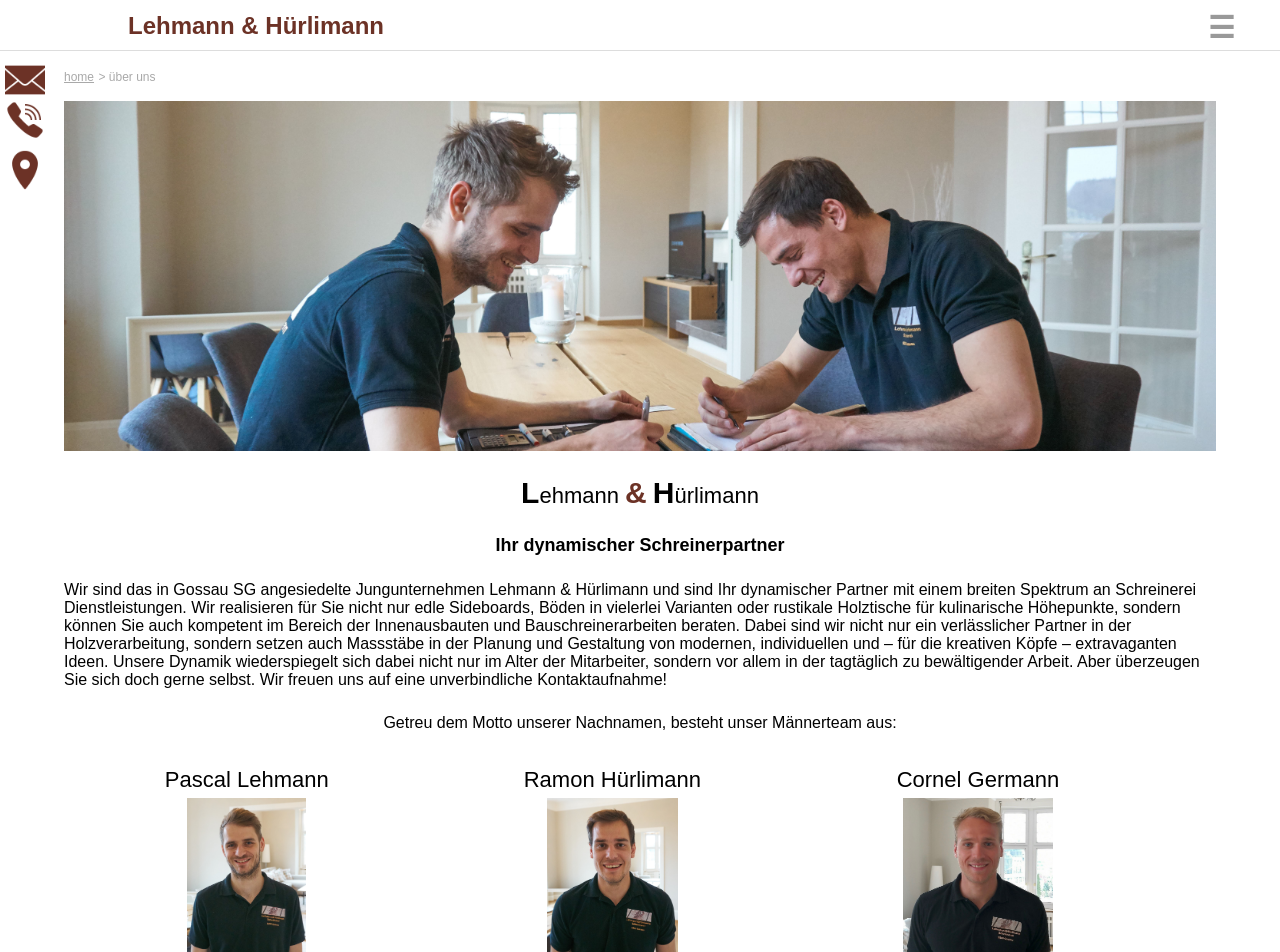
<file: aboutus.html>
<!DOCTYPE html>
<html lang="de" dir="ltr">

<head>
  <meta charset="utf-8">
  <meta name="viewport" content="width=device-width, initial-scale=1.0">
  <meta name="description" content="Lehmann & Hürlimann - Ihre Jungschreiner aus Gossau SG">
  <meta name="keywords" content="Lehmann&Hürlimann,Küchen,Möbel,Schreinerei,Holz,Manufaktur,Tische,Bett,Innenausbau,Bauschreinerarbeiten,Gossau SG,St.Gallen">
  <meta name="author" content="Dario Hefti">
  <title>Lehmann & Hürlimann</title>
  <link rel='stylesheet' href='https://fonts.googleapis.com/css?family=Noto+Sans:700'>
  <link rel="stylesheet" media="screen and (min-width: 901px)" href="css/style.css">
  <link rel="stylesheet" media="screen and (max-width: 900px)" href='css/smalldevices.css' />
  <style>
    @media only screen and (min-width: 901px) {
      footer{
        display: none;
      }
    }

    @media only screen and (max-width: 900px) {
      #teldId{
        display: none;
      }
      #locationId{
        display: none;
      }
      #mailId{
        display: none;
      }
    }
    </style>
</head>


<body>
  <header>
    <div id="branding">
      <h1><a href="index.html">Lehmann & Hürlimann</a></h1>
    </div>
    <button class="hamburger">&#9776;</button>
    <button class="cross">&#735;</button>
  </header>

  <div class="menu">
    <ul>
      <a href="index.html">
        <li>Home</li>
      </a>
      <a href="moebel.html">
        <li>Möbel/Objekte</li>
      </a>
      <a href="innenausbau.html">
        <li>Innenausbau</li>
      </a>
      <a href="bodenbelaege.html">
        <li>Bodenbeläge</li>
      </a>
      <a href="bauschreinerarbeiten.html">
        <li>Bauschreinerarbeiten</li>
      </a>
      <a href="contact.html">
        <li>Kontakt</li>
      </a>
    </ul>
  </div>

  <a id="mailId" href="mailto:info@lehmann-huerlimann.ch"><img src="./img/mail.png" alt="mail" style="width:40px;"></a>
  <a id="teldId" href="tel:071 554 92 29"><img src="./img/phone.png" alt="telefon" style="width:40px;"></a>
  <a id="locationId" href="https://maps.google.com/?q=47.418898,9.242166"><img src="./img/location.png" alt="standort" style="width:40px;"></a>

  <section id="location">
    <div class="container">
      <p><a href="./index.html">home</a> <a>> über uns</a></p>
      <img class="projectImg" src="./img/about.jpg" alt="über uns" style="width:100%" alt="Lehmann&Hürlimann">
    </div>
  </section>


  <section id="about">
    <div class="container">
      <ul>
        <li style="text-align:center;">
          <h3><span class="highlight">L</span>ehmann <span class="highlight_H_large">&</span> <span class="highlight">H</span>ürlimann</h3>
        </li>
        <li style="text-align:center;">
          <h2>Ihr dynamischer Schreinerpartner</h2>
        </li>
        <li>Wir sind das in Gossau SG angesiedelte Jungunternehmen Lehmann & Hürlimann und sind Ihr dynamischer Partner mit einem breiten Spektrum an Schreinerei Dienstleistungen. Wir realisieren für Sie nicht nur edle Sideboards, Böden in vielerlei
          Varianten oder rustikale Holztische für kulinarische Höhepunkte, sondern können Sie auch kompetent im Bereich der Innenausbauten und Bauschreinerarbeiten beraten.
          Dabei sind wir nicht nur ein verlässlicher Partner in der Holzverarbeitung, sondern setzen auch Massstäbe in der Planung und Gestaltung von modernen, individuellen und – für die kreativen Köpfe – extravaganten Ideen. Unsere Dynamik
          wiederspiegelt sich dabei nicht nur im Alter der Mitarbeiter, sondern vor allem in der tagtäglich zu bewältigender Arbeit. Aber überzeugen Sie sich doch gerne selbst. Wir freuen uns auf eine unverbindliche Kontaktaufnahme!
          </li>
          <li style="text-align:center;">Getreu dem Motto unserer Nachnamen, besteht unser Männerteam aus:</li>
      </ul>
      <ul style="list-style: none">
        <div id="people">
          <div class="box">
            <li>
              <h3>Pascal Lehmann</h3>
              <img class="people" src="./img/pascal.jpg"  style="height:200px;" alt="Pascal Lehmann">
            </li>
          </div>
          <div class="box">
            <li>
              <h3>Ramon Hürlimann</h3>
              <img class="people" src="./img/ramon.jpg"  style="height:200px;" alt="Ramon Hürlimann">
            </li>
          </div>
          <div class="box">
            <li>
              <h3>Cornel Germann</h3>
              <img class="people" src="./img/cornel.jpg"  style="height:200px;" alt="Cornel Germann">
            </li>
          </div>
        </div>
      </ul>
    </div>
  </section>


  <footer>
    <div class="footerclass">
      <ul>
        <li><a href="tel:071 554 92 29"><img src="./img/phone.png" style="height:35px;"></a></li>
        <li><a href="mailto:info@lehmann-huerlimann.ch"><img src="./img/mail.png" style="height:35px;"></a></li>
        <li><a href="https://maps.google.com/?q=47.414455,9.248698"><img src="./img/location.png" style="height:35px;"></a></li>
      </ul>
    </div>
  </footer>
  <script src="js/jquery.min.js" type="text/javascript"></script>
  <script src="js/index.js" type="text/javascript"></script>
</body>

</html>
</file>
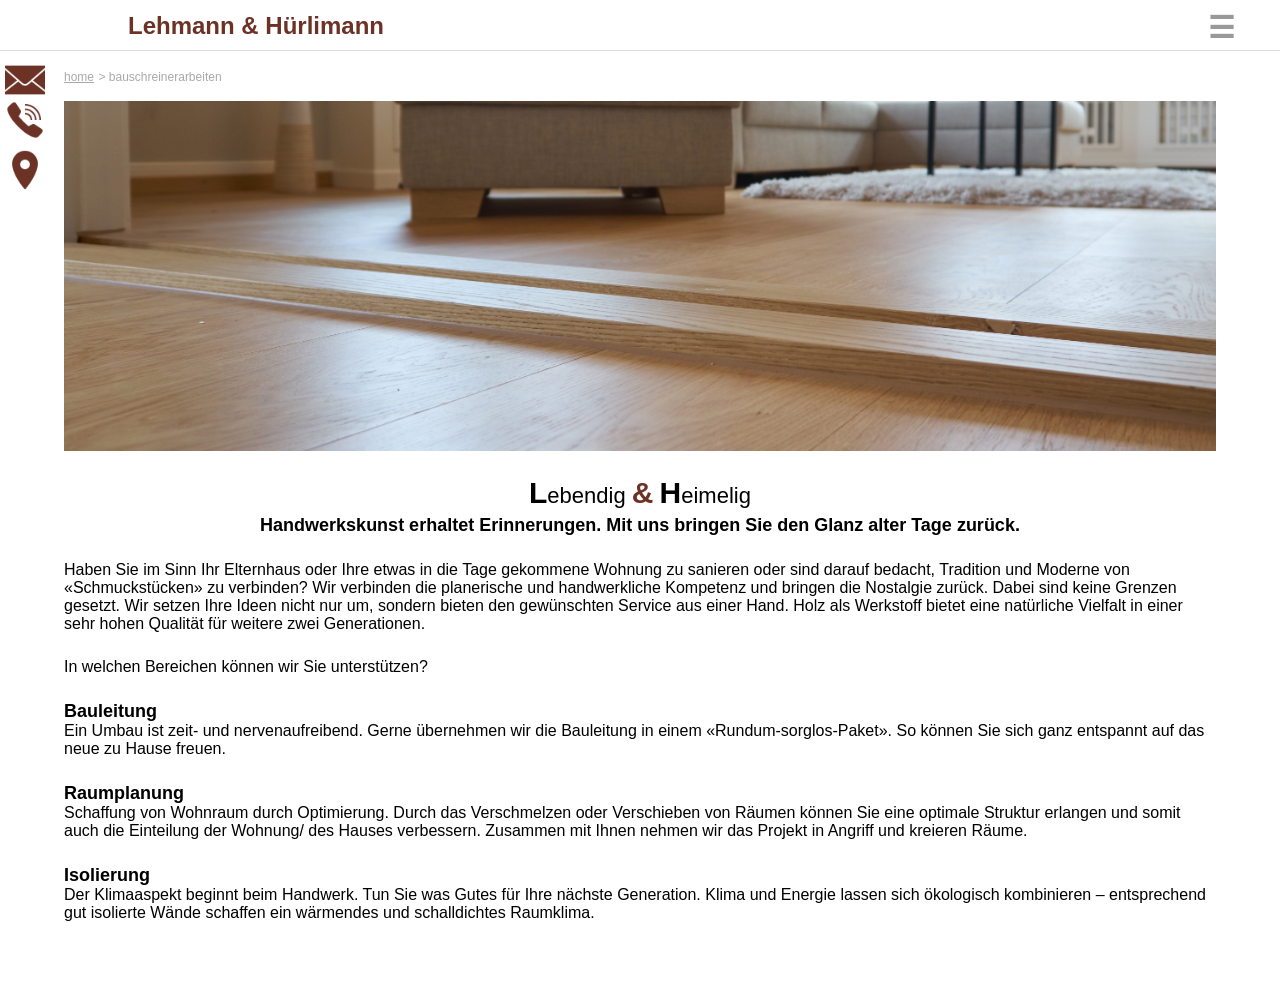
<file: bauschreinerarbeiten.html>
<!DOCTYPE html>
<html lang="en" dir="ltr">
  <head>
    <meta charset="utf-8">
    <meta name="viewport" content="width=device-width, initial-scale=1.0">
    <title>Lehmann & Hürlimann</title>
    <link rel='stylesheet' href='https://fonts.googleapis.com/css?family=Noto+Sans:700'>
    <link rel="stylesheet" media="screen and (min-width: 901px)" href="css/style.css">
    <link rel="stylesheet" media="screen and (max-width: 900px)" href='css/smalldevices.css' />
    <style>
    @media only screen and (min-width: 901px) {
      footer{
        display: none;
      }
    }

    @media only screen and (max-width: 900px) {
      #teldId{
        display: none;
      }
      #locationId{
        display: none;
      }
      #mailId{
        display: none;
      }
    }
    </style>
  </head>


  <body>
    <header>
      <div id="branding">
        <h1><a href="index.html">Lehmann & Hürlimann</a></h1>
      </div>
      <button class="hamburger">&#9776;</button>
      <button class="cross">&#735;</button>
    </header>

    <div class="menu">
      <ul>
        <a href="index.html"><li class"current">Home</li></a>
        <a href="moebel.html"><li>Möbel/Objekte</li></a>
        <a href="innenausbau.html"><li>Innenausbau</li></a>
        <a href="bodenbelaege.html"><li>Bodenbeläge</li></a>
        <a href="contact.html"><li>Kontakt</li></a>
        <a href="aboutus.html"><li>Über uns</li></a>
      </ul>
    </div>

    <a id="mailId" href="mailto:info@lehmann-huerlimann.ch"><img src="./img/mail.png" alt="mail" style="width:40px;"></a>
    <a id="teldId" href="tel:071 554 92 29"><img src="./img/phone.png" alt="telefon" style="width:40px;"></a>
    <a id="locationId" href="https://maps.google.com/?q=47.418898,9.242166"><img src="./img/location.png" alt="standort" style="width:40px;"></a>

    <section id="location">
      <div class="container">
        <p><a href="./index.html">home</a> <a> > bauschreinerarbeiten</a></p>
        <img class="projectImg" src="./img/boden-wide.jpg" alt="parkett" style="width:100%" alt="Bauschreinerarbeiten">
      </div>
    </section>


    <section id="about">
      <div class="container">
        <ul>
          <li style="text-align:center;"><h3><span class="highlight">L</span>ebendig <span class="highlight_H_large">&</span> <span class="highlight">H</span>eimelig</h3></li>
          <li style="text-align:center; font-size:12px;margin-top:0px;"> <h2>Handwerkskunst erhaltet Erinnerungen. Mit uns bringen Sie den Glanz alter Tage zurück.</h2></li>
          <li>Haben Sie im Sinn Ihr Elternhaus oder Ihre etwas in die Tage gekommene Wohnung zu sanieren oder sind darauf bedacht, Tradition und Moderne von «Schmuckstücken» zu verbinden? Wir verbinden die planerische und handwerkliche Kompetenz und bringen die Nostalgie zurück. Dabei sind keine Grenzen gesetzt. Wir setzen Ihre Ideen nicht nur um, sondern bieten den gewünschten Service aus einer Hand. Holz als Werkstoff bietet eine natürliche Vielfalt in einer sehr hohen Qualität für weitere zwei Generationen.</li>
          <li>In welchen Bereichen können wir Sie unterstützen?</li>
          <li><h2>Bauleitung</h2>Ein Umbau ist zeit- und nervenaufreibend. Gerne übernehmen wir die Bauleitung in einem «Rundum-sorglos-Paket». So können Sie sich ganz entspannt auf das neue zu Hause freuen.</li>
          <li><h2>Raumplanung</h2>Schaffung von Wohnraum durch Optimierung. Durch das Verschmelzen oder Verschieben von Räumen können Sie eine optimale Struktur erlangen und somit auch die Einteilung der Wohnung/ des Hauses verbessern. Zusammen mit Ihnen nehmen wir das Projekt in Angriff und kreieren Räume.</li>
          <li><h2>Isolierung</h2>Der Klimaaspekt beginnt beim Handwerk. Tun Sie was Gutes für Ihre nächste Generation. Klima und Energie lassen sich ökologisch kombinieren – entsprechend gut isolierte Wände schaffen ein wärmendes und schalldichtes Raumklima. </li>
          <li></li>
          <li></li>
        </ul>
      </div>
    </section>


    <footer>
      <div class="footerclass">
        <ul>
          <li><a href="tel:071 554 92 29"><img src="./img/phone.png" style="height:35px;"></a></li>
          <li><a href="mailto:info@lehmann-huerlimann.ch"><img src="./img/mail.png" style="height:35px;"></a></li>
          <li><a href="https://maps.google.com/?q=47.414455,9.248698"><img src="./img/location.png" style="height:35px;"></a></li>
        </ul>
      </div>
    </footer>
    <script src="js/jquery.min.js" type="text/javascript"></script>
    <script src="js/index.js" type="text/javascript"></script>
  </body>
</html>
</file>
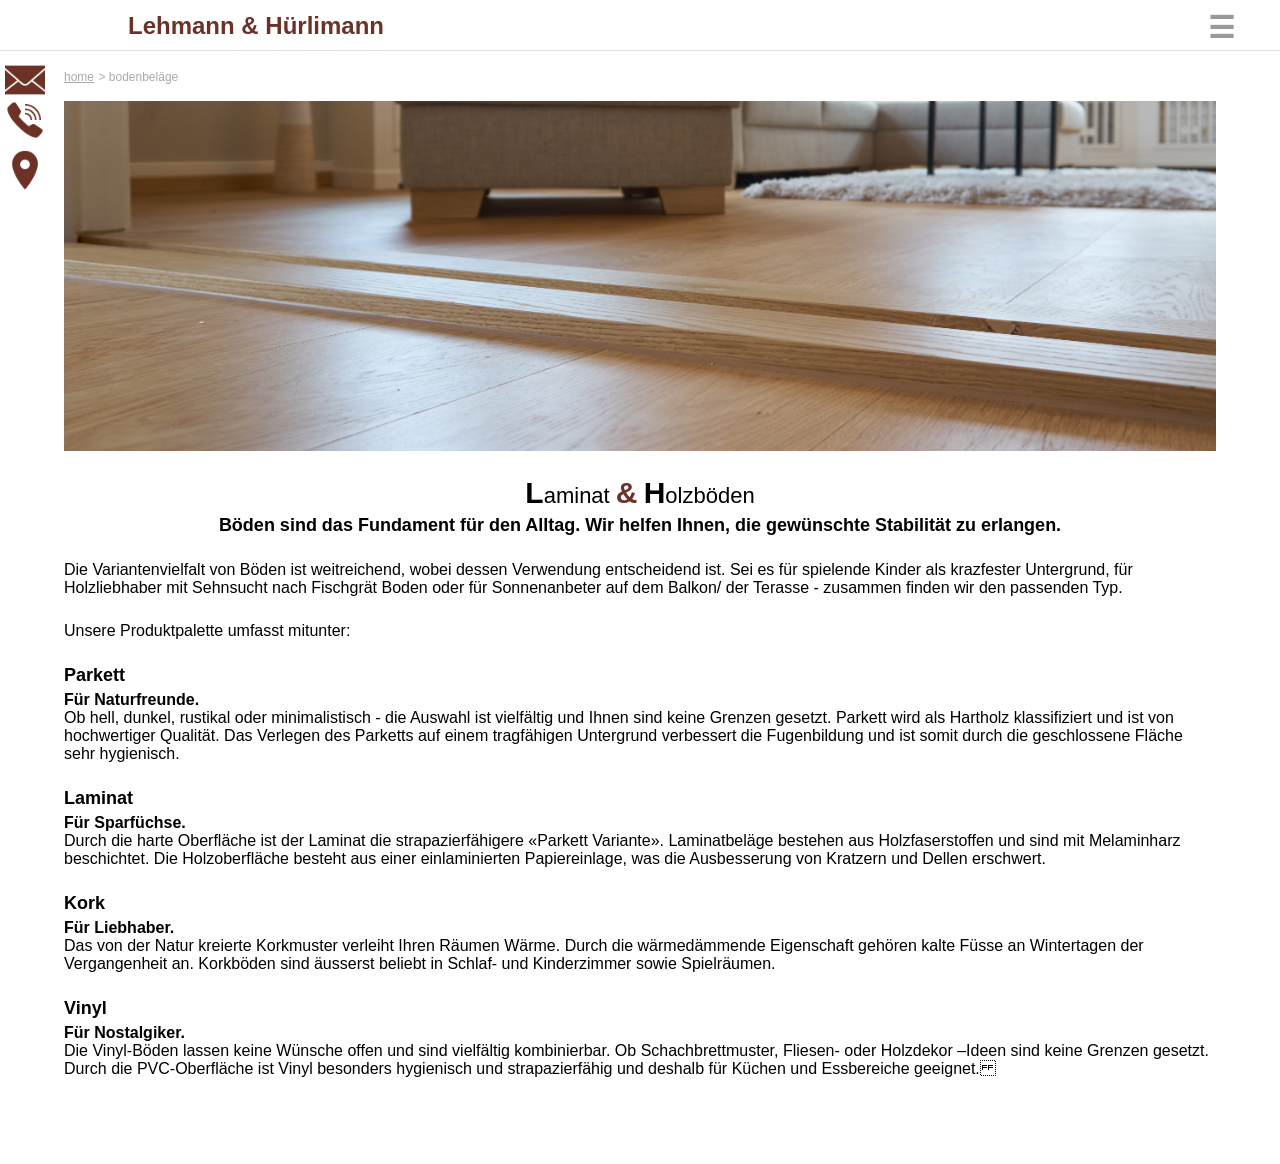
<file: bodenbelaege.html>
<!DOCTYPE html>
<html lang="en" dir="ltr">
  <head>
    <meta charset="utf-8">
    <meta name="viewport" content="width=device-width, initial-scale=1.0">
    <title>Lehmann & Hürlimann</title>
    <link rel='stylesheet' href='https://fonts.googleapis.com/css?family=Noto+Sans:700'>
    <link rel="stylesheet" media="screen and (min-width: 901px)" href="css/style.css">
    <link rel="stylesheet" media="screen and (max-width: 900px)" href='css/smalldevices.css' />
    <style>
    @media only screen and (min-width: 901px) {
      footer{
        display: none;
      }
    }

    @media only screen and (max-width: 900px) {
      #teldId{
        display: none;
      }
      #locationId{
        display: none;
      }
      #mailId{
        display: none;
      }
    }
    </style>
  </head>


  <body>
    <header>
      <div id="branding">
        <h1><a href="index.html">Lehmann & Hürlimann</a></h1>
      </div>
      <button class="hamburger">&#9776;</button>
      <button class="cross">&#735;</button>
    </header>

    <div class="menu">
      <ul>
        <a href="index.html"><li class"current">Home</li></a>
        <a href="moebel.html"><li>Möbel/Objekte</li></a>
        <a href="innenausbau.html"><li>Innenausbau</li></a>
        <a href="bauschreinerarbeiten.html"><li>Bauschreinerarbeiten</li></a>
        <a href="contact.html"><li>Kontakt</li></a>
        <a href="aboutus.html"><li>Über uns</li></a>
      </ul>
    </div>

    <a id="mailId" href="mailto:info@lehmann-huerlimann.ch"><img src="./img/mail.png" alt="mail" style="width:40px;"></a>
    <a id="teldId" href="tel:071 554 92 29"><img src="./img/phone.png" alt="telefon" style="width:40px;"></a>
    <a id="locationId" href="https://maps.google.com/?q=47.418898,9.242166"><img src="./img/location.png" alt="standort" style="width:40px;"></a>

    <section id="location">
      <div class="container">
        <p><a href="./index.html">home</a> <a> > bodenbeläge</a></p>
        <img class="projectImg" src="./img/boden-wide.jpg" alt="parkett" style="width:100%" alt="Bodenbeläge">
      </div>
    </section>


    <section id="about">
      <div class="container">
        <ul>
          <li style="text-align:center;"><h3><span class="highlight">L</span>aminat <span class="highlight_H_large">&</span> <span class="highlight">H</span>olzböden</h3></li>
          <li style="text-align:center; font-size:12px;margin-top:0px;"> <h2>Böden sind das Fundament für den Alltag. Wir helfen Ihnen, die gewünschte Stabilität zu erlangen.</h2></li>
          <li>Die Variantenvielfalt von Böden ist weitreichend, wobei dessen Verwendung entscheidend ist. Sei es für spielende Kinder als krazfester Untergrund, für Holzliebhaber mit Sehnsucht nach Fischgrät Boden oder für Sonnenanbeter auf dem Balkon/ der Terasse - zusammen finden wir den passenden Typ.</li>
          <li>Unsere Produktpalette umfasst mitunter:</li>
          <li><h2>Parkett</h2> <h4>Für Naturfreunde.</h4>Ob hell, dunkel, rustikal oder minimalistisch - die Auswahl ist vielfältig und Ihnen sind keine Grenzen gesetzt. Parkett wird als Hartholz klassifiziert und ist von hochwertiger Qualität. Das Verlegen des Parketts auf einem tragfähigen Untergrund verbessert die Fugenbildung und ist somit durch die geschlossene Fläche sehr hygienisch. </li>
          <li><h2>Laminat</h2> <h4>Für Sparfüchse.</h4>Durch die harte Oberfläche ist der Laminat die strapazierfähigere «Parkett Variante». Laminatbeläge bestehen aus Holzfaserstoffen und sind mit Melaminharz beschichtet. Die Holzoberfläche besteht aus einer einlaminierten Papiereinlage, was die Ausbesserung von Kratzern und Dellen erschwert. </li>
          <li><h2>Kork</h2> <h4>Für Liebhaber.</h4>Das von der Natur kreierte Korkmuster verleiht Ihren Räumen Wärme. Durch die wärmedämmende Eigenschaft gehören kalte Füsse an Wintertagen der Vergangenheit an. Korkböden sind äusserst beliebt in Schlaf- und Kinderzimmer sowie Spielräumen. </li>
          <li><h2>Vinyl</h2> <h4>Für Nostalgiker.</h4>Die Vinyl-Böden lassen keine Wünsche offen und sind vielfältig kombinierbar. Ob Schachbrettmuster, Fliesen- oder Holzdekor –Ideen sind keine Grenzen gesetzt. Durch die PVC-Oberfläche ist Vinyl besonders hygienisch und strapazierfähig und deshalb für Küchen und Essbereiche geeignet.</li>
          <li></li>
          <li></li>
        </ul>
      </div>
    </section>


    <footer>
      <div class="footerclass">
        <ul>
          <li><a href="tel:071 554 92 29"><img src="./img/phone.png" style="height:35px;"></a></li>
          <li><a href="mailto:info@lehmann-huerlimann.ch"><img src="./img/mail.png" style="height:35px;"></a></li>
          <li><a href="https://maps.google.com/?q=47.414455,9.248698"><img src="./img/location.png" style="height:35px;"></a></li>
        </ul>
      </div>
    </footer>
    <script src="js/jquery.min.js" type="text/javascript"></script>
    <script src="js/index.js" type="text/javascript"></script>
  </body>
</html>
</file>
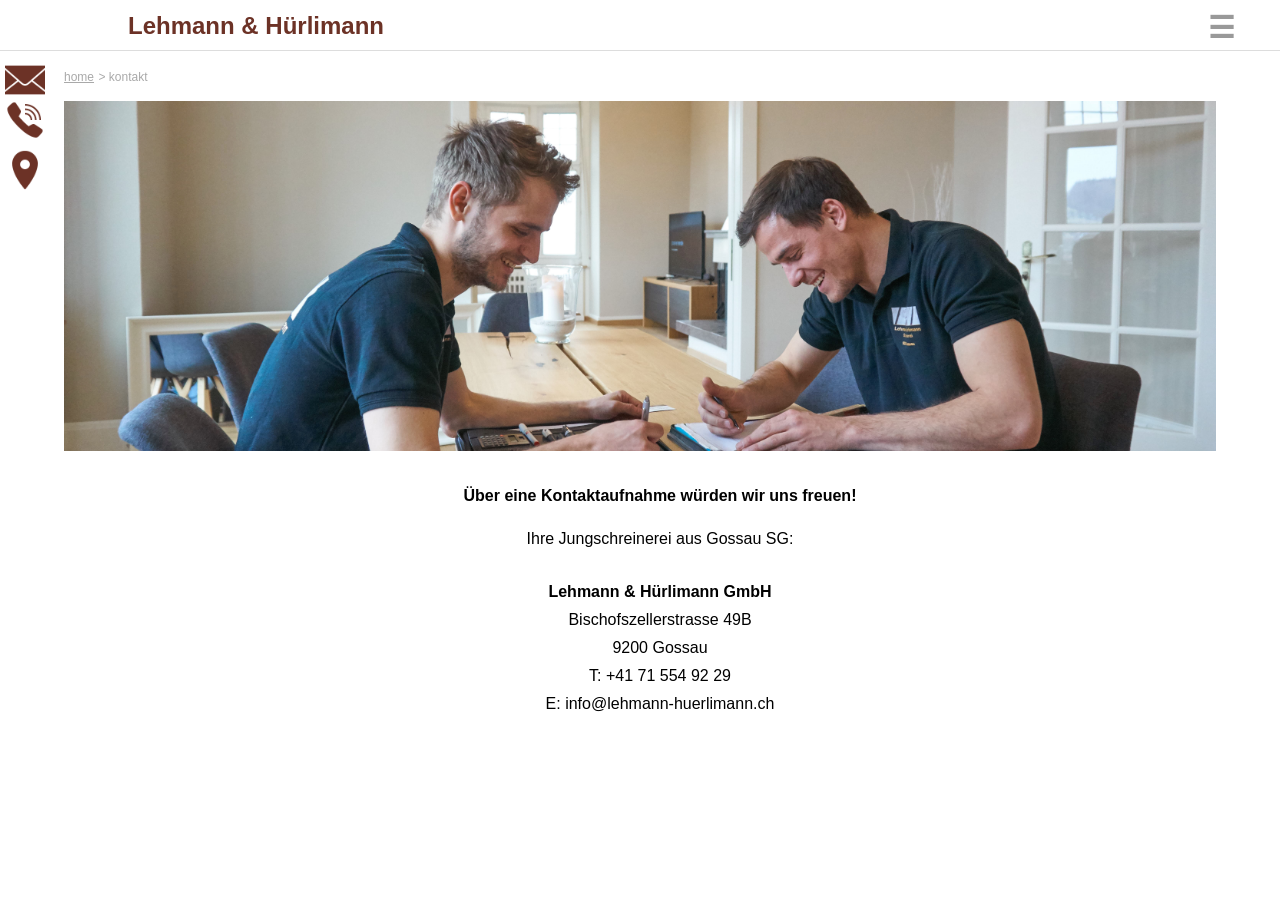
<file: contact.html>
<!DOCTYPE html>
<html lang="en" dir="ltr">
  <head>
    <meta charset="utf-8">
    <meta name="viewport" content="width=device-width, initial-scale=1.0">
    <title>Lehmann & Hürlimann</title>
    <link rel='stylesheet' href='https://fonts.googleapis.com/css?family=Noto+Sans:700'>
    <link rel="stylesheet" media="screen and (min-width: 901px)" href="css/style.css">
    <link rel="stylesheet" media="screen and (max-width: 900px)" href='css/smalldevices.css' />
    <style>
    @media only screen and (min-width: 901px) {
      footer{
        display: none;
      }
    }

    @media only screen and (max-width: 900px) {
      #teldId{
        display: none;
      }
      #locationId{
        display: none;
      }
      #mailId{
        display: none;
      }
    }
    </style>
  </head>


  <body>
    <header>
      <div id="branding">
        <h1><a href="index.html">Lehmann & Hürlimann</a></h1>
      </div>
      <button class="hamburger">&#9776;</button>
      <button class="cross">&#735;</button>
    </header>

    <div class="menu">
      <ul>
        <a href="index.html"><li>Home</li></a>
        <a href="moebel.html"><li>Möbel/Objekte</li></a>
        <a href="innenausbau.html"><li>Innenausbau</li></a>
        <a href="bodenbelaege.html"><li>Bodenbeläge</li></a>
        <a href="bauschreinerarbeiten.html"><li>Bauschreinerarbeiten</li></a>
        <a href="aboutus.html"><li>Über uns</li></a>
      </ul>
    </div>

    <a id="mailId" href="mailto:info@lehmann-huerlimann.ch"><img src="./img/mail.png" alt="mail" style="width:40px;"></a>
    <a id="teldId" href="tel:071 554 92 29"><img src="./img/phone.png" alt="telefon" style="width:40px;"></a>
    <a id="locationId" href="https://maps.google.com/?q=47.418898,9.2421668"><img src="./img/location.png" alt="standort" style="width:40px;"></a>

    <section id="location">
      <div class="container">
        <p><a href="./index.html">home</a> <a> > kontakt</a></p>
        <img class="projectImg" src="./img/about.jpg" alt="über uns" style="width:100%" alt="Project Image">
      </div>
    </section>

    <sectio id="contactNew">
      <div class="container">
        <ul style=" list-style-type: none;">
          <li style="padding-bottom: 20px; padding-top:20px;"> <b>Über eine Kontaktaufnahme würden wir uns freuen!</b></li>
          <li style="padding-bottom: 30px;">Ihre Jungschreinerei aus Gossau SG:</li>
          <li><b>Lehmann & Hürlimann GmbH </b></li>
          <li>Bischofszellerstrasse 49B</li>
          <li>9200 Gossau</li>
          <li> <a href="tel:+41 71 554 92 29">T: +41 71 554 92 29</a></li>
          <li><a href="mailto:info@lehmann-huerlimann.ch"> E: info@lehmann-huerlimann.ch</a></li>
          <li></li>
          <li></li>
        </ul>
      </div>
    </section>

    <!-- <section id="input">
      <div class="container">
        <form action="https://formspree.io/info@lehmann-huerlimann.ch" method="POST">
            <h3>Ihre Email Adresse</h3>
            <input class="w3-input" type="email" name="_replyto" style="margin-top:10px; margin-bottom:10px;width:200px;">
            <h3>Anfrage</h3>
            <textarea class="w3-input" rows="4" cols="50" type="text" name="name" style="width=80%;"></textarea>
            <input class"buttonContact" type="submit" value="Senden" style="margin-top:20px;margin-bottom:50px;border-radius: 4px;background-color:white;border: 1px solid #CD853F;width:80px;">
        </form>
      </div>
    </section> -->

    <footer>
      <div class="footerclass">
        <ul>
          <li><a href="tel:071 554 92 29"><img src="./img/phone.png" style="height:35px;"></a></li>
          <li><a href="mailto:info@lehmann-huerlimann.ch"><img src="./img/mail.png" style="height:35px;"></a></li>
          <li><a href="https://maps.google.com/?q=47.414455,9.248698"><img src="./img/location.png" style="height:35px;"></a></li>
        </ul>
      </div>
    </footer>
    <script src="js/jquery.min.js" type="text/javascript"></script>
    <script src="js/index.js" type="text/javascript"></script>
  </body>
</html>
</file>
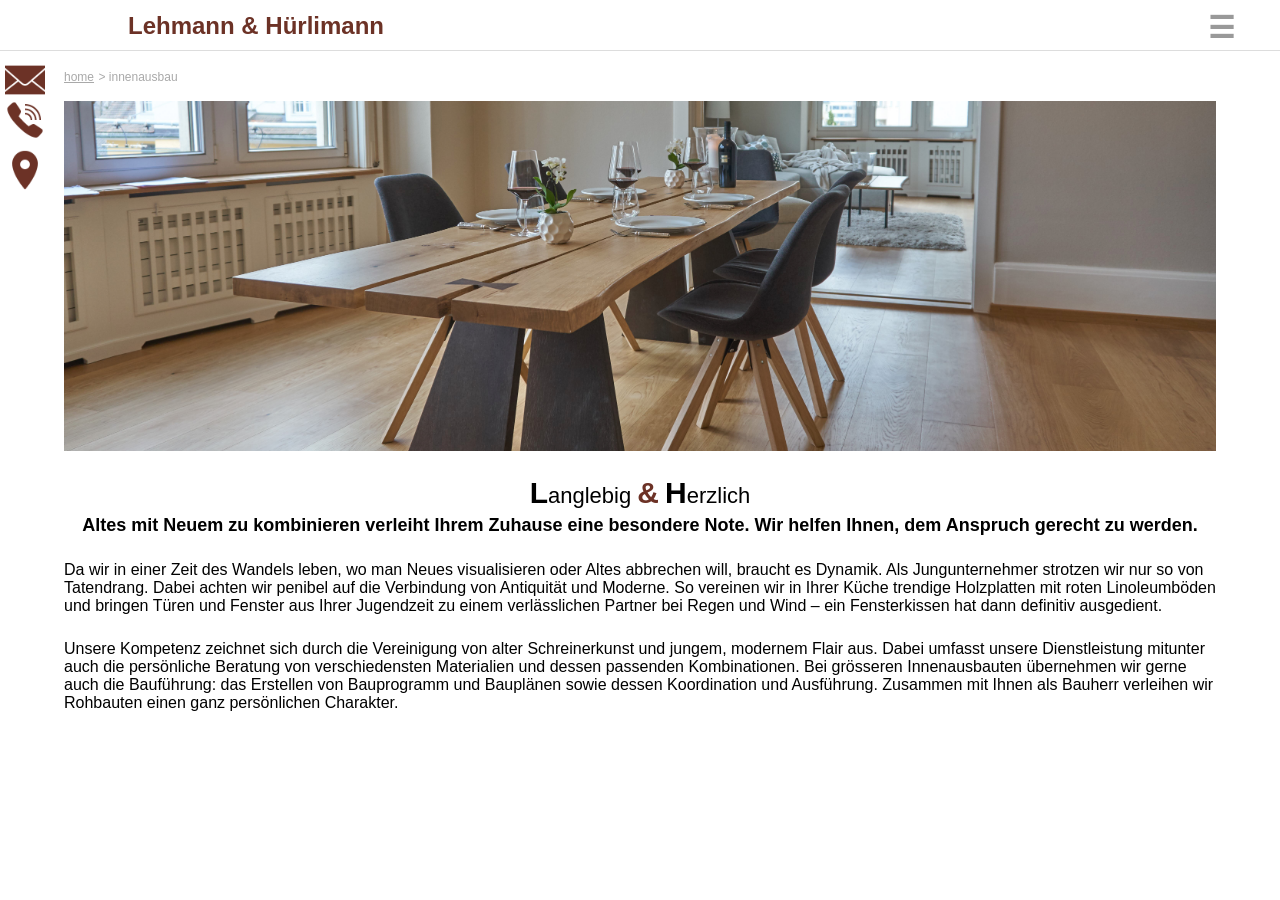
<file: innenausbau.html>
<!DOCTYPE html>
<html lang="en" dir="ltr">

<head>
  <meta charset="utf-8">
  <meta name="viewport" content="width=device-width, initial-scale=1.0">
  <title>Lehmann & Hürlimann</title>
  <link rel='stylesheet' href='https://fonts.googleapis.com/css?family=Noto+Sans:700'>
  <link rel="stylesheet" media="screen and (min-width: 901px)" href="css/style.css">
  <link rel="stylesheet" media="screen and (max-width: 900px)" href='css/smalldevices.css' />
  <style>
    @media only screen and (min-width: 901px) {
      footer{
        display: none;
      }
    }

    @media only screen and (max-width: 900px) {
      #teldId{
        display: none;
      }
      #locationId{
        display: none;
      }
      #mailId{
        display: none;
      }
    }
    </style>
</head>


<body>
  <header>
    <div id="branding">
      <h1><a href="index.html">Lehmann & Hürlimann</a></h1>
    </div>
    <button class="hamburger">&#9776;</button>
    <button class="cross">&#735;</button>
  </header>

  <div class="menu">
    <ul>
      <a href="index.html">
        <li class"current">Home</li>
      </a>
      <a href="moebel.html">
        <li>Möbel/Objekte</li>
      </a>
      <a href="bodenbelaege.html">
        <li>Bodenbeläge</li>
      </a>
      <a href="bauschreinerarbeiten.html">
        <li>Bauschreinerarbeiten</li>
      </a>
      <a href="contact.html">
        <li>Kontakt</li>
      </a>
      <a href="aboutus.html">
        <li>Über uns</li>
      </a>
    </ul>
  </div>

  <a id="mailId" href="mailto:info@lehmann-huerlimann.ch"><img src="./img/mail.png" alt="mail" style="width:40px;"></a>
  <a id="teldId" href="tel:071 554 92 29"><img src="./img/phone.png" alt="telefon" style="width:40px;"></a>
  <a id="locationId" href="https://maps.google.com/?q=47.418898,9.242166"><img src="./img/location.png" alt="standort" style="width:40px;"></a>

  <section id="location">
    <div class="container">
      <p><a href="./index.html">home</a> <a> > innenausbau</a></p>
      <img class="projectImg" src="./img/innenausbau-wide.jpg" alt="innenausbau" style="width:100%" alt="Innenausbau">
    </div>
  </section>


  <section id="about">
    <div class="container">
      <ul>
        <li style="text-align:center;">
          <h3><span class="highlight">L</span>anglebig <span class="highlight_H_large">&</span> <span class="highlight">H</span>erzlich</h3>
        </li>
        <li style="text-align:center; font-size:12px;margin-top:0px;">
          <h2>Altes mit Neuem zu kombinieren verleiht Ihrem Zuhause eine besondere Note. Wir helfen Ihnen, dem Anspruch gerecht zu werden.</h2>
        </li>
        <li>Da wir in einer Zeit des Wandels leben, wo man Neues visualisieren oder Altes abbrechen will, braucht es Dynamik. Als Jungunternehmer strotzen wir nur so von Tatendrang. Dabei achten wir penibel auf die Verbindung von Antiquität und
          Moderne. So vereinen wir in Ihrer Küche trendige Holzplatten mit roten Linoleumböden und bringen Türen und Fenster aus Ihrer Jugendzeit zu einem verlässlichen Partner bei Regen und Wind – ein Fensterkissen hat dann definitiv ausgedient.</li>
        <li>Unsere Kompetenz zeichnet sich durch die Vereinigung von alter Schreinerkunst und jungem, modernem Flair aus. Dabei umfasst unsere Dienstleistung mitunter auch die persönliche Beratung von verschiedensten Materialien und dessen passenden
          Kombinationen. Bei grösseren Innenausbauten übernehmen wir gerne auch die Bauführung: das Erstellen von Bauprogramm und Bauplänen sowie dessen Koordination und Ausführung. Zusammen mit Ihnen als Bauherr verleihen wir Rohbauten einen ganz
          persönlichen Charakter.
        </li>
        <li></li>
        <li></li>
      </ul>
    </div>
  </section>


  <footer>
    <div class="footerclass">
      <ul>
        <li><a href="tel:071 554 92 29"><img src="./img/phone.png" style="height:35px;"></a></li>
        <li><a href="mailto:info@lehmann-huerlimann.ch"><img src="./img/mail.png" style="height:35px;"></a></li>
        <li><a href="https://maps.google.com/?q=47.414455,9.248698"><img src="./img/location.png" style="height:35px;"></a></li>
      </ul>
    </div>
  </footer>
  <script src="js/jquery.min.js" type="text/javascript"></script>
  <script src="js/index.js" type="text/javascript"></script>
</body>

</html>
</file>
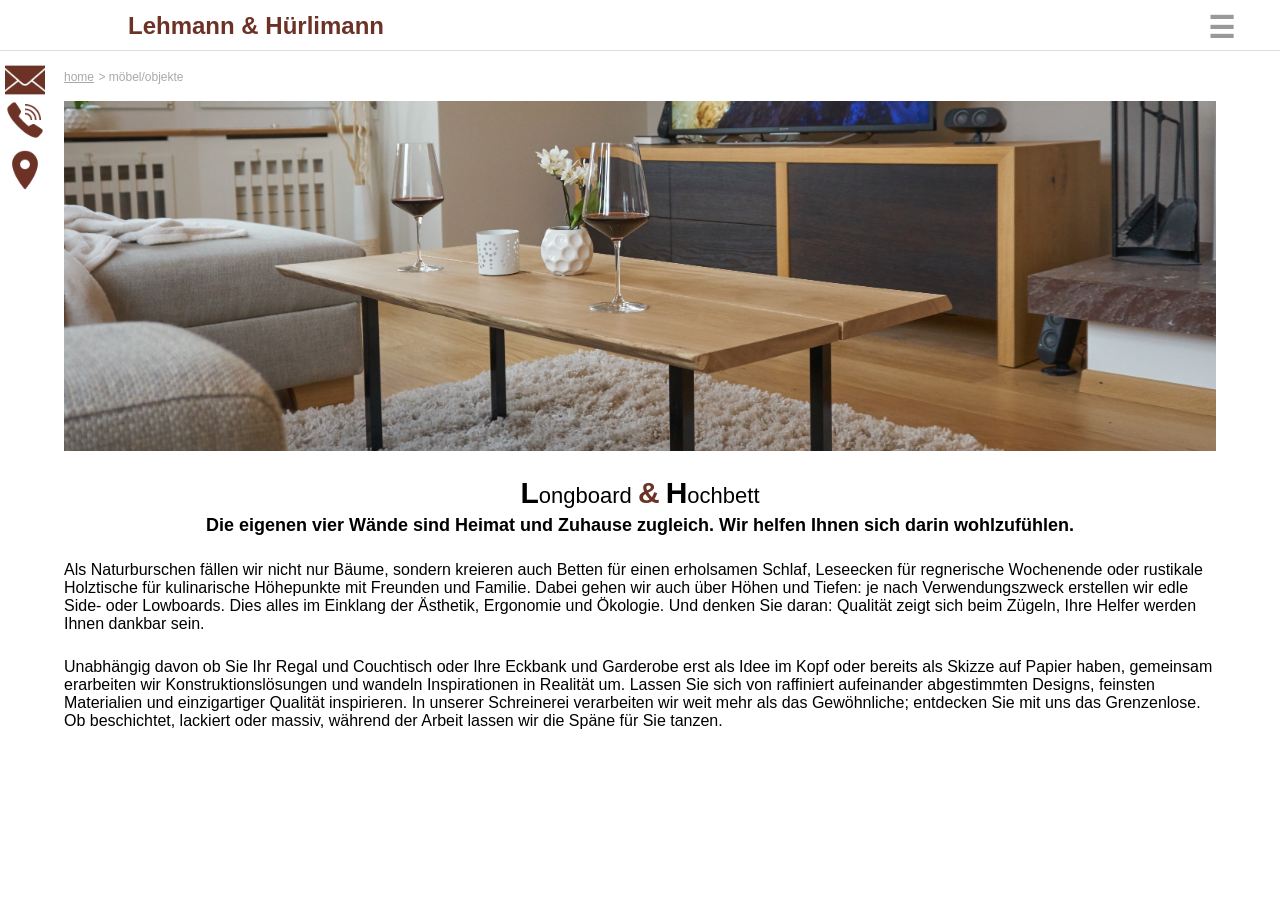
<file: moebel.html>
<!DOCTYPE html>
<html lang="en" dir="ltr">
  <head>
    <meta charset="utf-8">
    <meta name="viewport" content="width=device-width, initial-scale=1.0">
    <title>Lehmann & Hürlimann</title>
    <link rel='stylesheet' href='https://fonts.googleapis.com/css?family=Noto+Sans:700'>
    <link rel="stylesheet" media="screen and (min-width: 901px)" href="css/style.css">
    <link rel="stylesheet" media="screen and (max-width: 900px)" href='css/smalldevices.css' />
    <style>
    @media only screen and (min-width: 901px) {
      footer{
        display: none;
      }
    }

    @media only screen and (max-width: 900px) {
      #teldId{
        display: none;
      }
      #locationId{
        display: none;
      }
      #mailId{
        display: none;
      }
    }
    </style>
  </head>


  <body>
    <header>
      <div id="branding">
        <h1><a href="index.html">Lehmann & Hürlimann</a></h1>
      </div>
      <button class="hamburger">&#9776;</button>
      <button class="cross">&#735;</button>
    </header>

    <div class="menu">
      <ul>
        <a href="index.html"><li class"current">Home</li></a>
        <a href="innenausbau.html"><li>Innenausbau</li></a>
        <a href="bauschreinerarbeiten.html"><li>Bauschreinerarbeiten</li></a>
        <a href="contact.html"><li>Kontakt</li></a>
        <a href="aboutus.html"><li>Über uns</li></a>
      </ul>
    </div>

    <a id="mailId" href="mailto:info@lehmann-huerlimann.ch"><img src="./img/mail.png" alt="mail" style="width:40px;"></a>
    <a id="teldId" href="tel:071 425 92 29"><img src="./img/phone.png" alt="telefon" style="width:40px;"></a>
    <a id="locationId" href="https://maps.google.com/?q=47.418898,9.242166"><img src="./img/location.png" alt="standort" style="width:40px;"></a>

    <section id="location">
      <div class="container">
        <p><a href="./index.html">home</a> <a> > möbel/objekte</a></p>
        <img class="projectImg" src="./img/stubentisch-wide.jpg" alt="Stubentisch" style="width:100%" alt="Stubentisch">
      </div>
    </section>


    <section id="about">
      <div class="container">
        <ul>
          <li style="text-align:center;"><h3> <span class="highlight">L</span>ongboard <span class="highlight_H_large">&</span> <span class="highlight">H</span>ochbett</h3></li>
          <li style="text-align:center; font-size:12px;margin-top:0px;"> <h2>Die eigenen vier Wände sind Heimat und Zuhause zugleich. Wir helfen Ihnen sich darin wohlzufühlen.</h2></li>
          <li>Als Naturburschen fällen wir nicht nur Bäume, sondern kreieren auch Betten für einen erholsamen Schlaf, Leseecken für regnerische Wochenende oder rustikale Holztische für kulinarische Höhepunkte mit Freunden und Familie. Dabei gehen wir auch über Höhen und Tiefen: je nach Verwendungszweck erstellen wir edle Side- oder Lowboards. Dies alles im Einklang der Ästhetik, Ergonomie und Ökologie. Und denken Sie daran: Qualität zeigt sich beim Zügeln, Ihre Helfer werden Ihnen dankbar sein.</li>
          <li>Unabhängig davon ob Sie Ihr Regal und Couchtisch oder Ihre Eckbank und Garderobe erst als Idee im Kopf oder bereits als Skizze auf Papier haben, gemeinsam erarbeiten wir Konstruktionslösungen und wandeln Inspirationen in Realität um. Lassen Sie sich von raffiniert aufeinander abgestimmten Designs, feinsten Materialien und einzigartiger Qualität inspirieren. In unserer Schreinerei verarbeiten wir weit mehr als das Gewöhnliche; entdecken Sie mit uns das Grenzenlose. Ob beschichtet, lackiert oder massiv, während der Arbeit lassen wir die Späne für Sie tanzen.</li>
          <li></li>
          <li></li>
          <li></li>
        </ul>
      </div>
    </section>


    <footer>
      <div class="footerclass">
        <ul>
          <li><a href="tel:071 425 92 29"><img src="./img/phone.png" style="height:35px;"></a></li>
          <li><a href="mailto:info@lehmann-huerlimann.ch"><img src="./img/mail.png" style="height:35px;"></a></li>
          <li><a href="https://maps.google.com/?q=47.414455,9.248698"><img src="./img/location.png" style="height:35px;"></a></li>
        </ul>
      </div>
    </footer>
    <script src="js/jquery.min.js" type="text/javascript"></script>
    <script src="js/index.js" type="text/javascript"></script>
  </body>
</html>
</file>
<file: css/style.css>
body{
  /* font-family: 'Noto Sans', sans-serif; */
  font-family: 'Arial';
  color: black;
  font-style: normal;
  font-weight: 400;
	margin:0;
  padding: 0;
	width:100%;
	height:100vh;
  background:#ffffff;
	-webkit-font-smoothing: antialiased;
	-moz-osx-font-smoothing: grayscale;
}

header{
	width:100%;
	background:#ffffff;
	min-height: 50px;
  max-height: 50px;
	line-height:20px;
	border-bottom:1px solid #dddddd;
  display:inline-block; font-size:12px;
}

header h1 a{
  text-decoration: none;
  padding-left: 10%;
  color: #6C3226;
}

.hamburger {
    background: none;
    position: absolute;
    top: 0;
    right: 30px;
    line-height: 45px;
    padding: 5px 15px 30px 15px;
    color: #999;
    border: 0;
    font-size: 2.5em;
    /* font-size: 2.0em; */
    font-weight: bold;
    cursor: pointer;
    outline: none;
    z-index: 10000000000000;
}

.cross{
  background:none;
  position:absolute;
  top:0px;
  right:30px;
  padding:7px 15px 0px 15px;
  color:#999;
  border:0;
  /* font-size:4.5em; */
  font-size:5em;
  line-height:65px;
  font-weight:bold;
  cursor:pointer;
  outline:none;
  z-index:10000000000000;
}
.menu{z-index:1000000; font-weight:bold; font-size:1.5em; width:100%; background:#f1f1f1;  position:absolute; text-align:center; font-size:15px;}
.menu ul {margin: 0; padding: 0; list-style-type: none; list-style-image: none;}
.menu li {display: block;   padding:15px 0 15px 0; border-bottom:#dddddd 1px solid;}
.menu li:hover{display: block;    background:#ffffff; padding:15px 0 15px 0; border-bottom:#dddddd 1px solid;}
.menu ul li a { text-decoration:none;  margin: 0px; color:#666;}
.menu ul li a:hover {  color: #666; text-decoration:none;}
.menu a{text-decoration:none; color:#666;}
.menu a:hover{text-decoration:none; color:#666;}

.glyphicon-home{
  color:white;
  font-size:1.5em;
  margin-top:5px;
  margin:0 auto;
}

  .container{
  width: 90%;
  margin: auto;
  overflow: hidden;
}

.w3-input{
  padding:8px;
  display:block;
  border:1px solid #ccc;
  width: 60%;
}

#showcase{
  color: #ffffff;
}

#mailId{
  position: fixed;
  z-index: 99;
  top:60px;
  left:5px;
}

#teldId{
  position: fixed;
  z-index: 99;
  top:100px;
  left:5px;
}

#locationId{
  position: fixed;
  z-index: 99;
  top:150px;
  left:5px;
}

.videocontainer{
  width: 100%;
  height: 700px;
  max-height: 700px;
  top:50px;
  left: 0px;
  overflow: hidden;
}

video{
  position: relative;
  left:0px;
  top:0px;
  width:100%;
  z-index: -1;
}

#showcase h1{
  position: absolute;
  top: 120px;
  left:22%;
  font-weight: bold;
  font-size: 75px;
  z-index: 1;
}

#showcase p{
  position: absolute;
  top: 250px;
  left:27%;
  z-index: 1;
  font-size: 40px;
}

#boxes{
  position: relative;
  margin-top: 50px;
  margin-bottom: 50px;
  color: #6C3226;
}

#boxes a{
  text-decoration: none;
  color: #6C3226;
}

#boxes .box{
  float: left;
  width: 45%;
  height: 400px;
  text-align: center;
  padding: 20px;
  overflow: hidden;
}

#boxes .box img{
  width: 100%;
}

#standort {
  min-height: 400px;
  background-image: url("../img/standort.jpg");
  background-repeat: no-repeat;
  background-size: cover;
  text-align: center;
  padding-top: 150px;
  font-size: 25px;
}

#standort a{
  text-decoration: none;
  color: 	#6C3226;
}

#location{
  height: 400px;
  width: 100%;
  overflow: hidden;
}

#location a{
  color: darkgrey;
  font-size: 12px;
  z-index: 1;
}

.projectImg{
  z-index: -1;
}

#about{
  background: #ffffff;
  background-size: 100%;
  margin-bottom: 30px;
  color: black;
}


 #about ul{
   padding: 0;
   margin: 0;
 }

 #about li{
   margin-top: 25px;
 }

 #about h2{
   font-size: 18px;
   color: black;
   font-weight: 600;
   /* color: #6C3226; */
   /* color: #DEB887; */
   /* font-weight: 350; */
   margin-bottom: 0;
   margin-top: 0;
 }

 #about h3{
   color: black;
   /* color: #DEB887; */
   font-size: 25px;
   margin-bottom: 5px;
   font-weight: 300;
   font-size: 22px;
 }

 .highlight_H{
   color: #6C3226;
 }

 #about h4{
    margin-bottom: 0;
    margin-top: 5px;
 }

#contact{
  border-top:1px solid #dddddd;
  min-height: 250px;
  text-align: center;
}

#contact ul{
  padding: 50px;
}

#contact ul li{
  display: inline;
  padding: 20px;
}

#contact ul li a{
  text-decoration: none;
  color: black;
}

#input{
  margin-left:10%;
}

#people .box{
  float: left;
  width: 30%;
  height: 200px;
  text-align: center;
  padding: 10px;
  overflow: hidden;
}

#beschreibung{
  margin-top: 10px;
}

.highlight{
  font-style: bold;
  font-size: 30px;
  font-weight: 700;
}

.highlight_H_large{
  color: #6C3226;
  font-style: bold;
  font-size: 30px;
  font-weight: 700;
}


#contactNew{
  text-align: center;
}

#contactNew a{
  text-decoration: none;
  color: black;
}

#contactNew ul li{
  padding: 5px;
}

/* footer{
  position: fixed;
  width: 100%;
  bottom: 0;
  height: 30px;
  text-align: center;
  font-style: italic;
  background: #ffffff;
  color: #CD853F;
  text-decoration: none;
}

footer ul{
  margin: 0;
  padding: 0;
  padding-top: 5px;
  padding-bottom: 5px;
}

footer ul li{
  display: inline;
  padding: 10%;
  border: 2px solid #dddddd;
}

footer ul a{
  color: black;
} */
</file>
<file: css/smalldevices.css>
body{
  /* font-family: 'Noto Sans', sans-serif; */
  font-family: 'Arial';
  font-style: normal;
  color: black;
  font-weight: 400;
  margin:0;
  padding: 0;
	width:100%;
	height:100vh;
  background:#ffffff;
	-webkit-font-smoothing: antialiased;
	-moz-osx-font-smoothing: grayscale;
}

header{
	width:100%;
	background:#ffffff;
	min-height: 50px;
	/* line-height:15px; */
	border-bottom:1px solid #dddddd;
  display:inline-block; font-size:12px;
}

header h1 a{
  text-decoration: none;
  font-size: 20px;
  padding-left: 5%;
  color: #6C3226;
}

.hamburger {
    background: none;
    position: absolute;
    top: 5px;
    right: 10px;
    line-height: 45px;
    padding: 5px 15px 30px 15px;
    color: #999;
    border: 0;
    font-size: 2.5em;
    font-weight: bold;
    cursor: pointer;
    outline: none;
    z-index: 10000000000000;
}

.cross{
  background:none;
  position:absolute;
  top: 5px;
  right: 10px;
  padding:7px 15px 0px 15px;
  color:#999;
  border:0;
  font-size:4.5em;
  line-height:65px;
  font-weight:bold;
  cursor:pointer;
  outline:none;
  z-index:10000000000000;
}

.menu{z-index:1000000; font-weight:bold; font-size:0.8em; width:100%; background:#f1f1f1;  position:absolute; text-align:center; font-size:15px;}
.menu ul {margin: 0; padding: 0; list-style-type: none; list-style-image: none;}
.menu li {display: block;   padding:15px 0 15px 0; border-bottom:#dddddd 1px solid;}
.menu li:hover{display: block;    background:#ffffff; padding:15px 0 15px 0; border-bottom:#dddddd 1px solid;}
.menu ul li a { text-decoration:none;  margin: 0px; color:#666;}
.menu ul li a:hover {  color: #666; text-decoration:none;}
.menu a{text-decoration:none; color:#666;}
.menu a:hover{text-decoration:none; color:#666;}

.glyphicon-home{
  color:white;
  font-size:1.5em;
  margin-top:5px;
  margin:0 auto;
}


.container{
  width: 90%;
  margin: auto;
  overflow: hidden;
}
/* 
  #showcase{
  min-height: 400px;
  background-image: url("../img/showcase.jpg");
  background-repeat: no-repeat;
  background-size: cover;
  } */

 #showcase h1{
   margin-top: 100px;
   font-weight: bold;
   font-size: 40px;
 }

 .highlight_H{
   color: #6C3226;
 }

#showcase p{
  margin-top: 90px;
  font-size: 15px;
}

#showcase{
  color: #ffffff;
}

#mailId{
  position: fixed;
  z-index: 99;
  top:65px;
  left:5px;
}

#teldId{
  position: fixed;
  z-index: 99;
  top:110px;
  left:5px;
}

#locationId{
  position: fixed;
  z-index: 99;
  top:160px;
  left:5px;
}

.videocontainer{
  width: 100%;
  /* height: 250px; */
  max-height: 500px;
  top:50px;
  left: 0px;
  overflow: hidden;
}

video{
  position: relative;
  left:0px;
  top:0px;
  width:100%;
  z-index: -1;
}

#showcase h1{
  position: absolute;
  top: 80px;
  left:30%;
  font-weight: bold;
  font-size: 25px;
  z-index: 1;
}

#showcase p{
  position: absolute;
  top: 150px;
  left:15%;
  z-index: 1;
  font-size: 15px;
}

#boxes{
  /* margin-top: 20px; */
  padding-bottom: 0px;
  color: #6C3226;
}

#boxes a{
  text-decoration: none;
  color: #6C3226;
}

#boxes b{
  //todo
  box-shadow: inset 0 0 40px 16px;
  /* box-shadow: 25px 25px 50px 0 white inset, -25px -25px 50px 0 white inset; */
}

#boxes .box{
  float: left;
  width: 100%;
  text-align: center;
  padding: 10px;
}

#boxes .box img{
  width: 100%;
  /* height: 140px; */
}

#standort{
  text-align: center;
  margin-bottom: 10px;
}

#standort a{
  text-decoration: none;
  color: 	#6C3226;
}

#standort a.icon img{
  width: 30px;
}

#location{
  /* height: 300px; */
  width: 100%;
  overflow: hidden;
}

#location a{
  color: darkgrey;
  font-size: 10px;
}

#contact{
  border-top:1px solid #dddddd;
  min-height: 250px;
  text-align: center;
}

#contact ul{
  padding: 20px;
}

#contact ul li{
  /* display: inline; */
  padding: 10px;
  display: flex;
}

#contact ul li a{
  text-decoration: none;
  color: black;
}

#about{
  background: #ffffff;
  background-size: 100%;
  margin-bottom: 30px;
  font-size: 12px;
  color: black;
}

 #about ul{
   padding: 0;
   margin: 0;
 }

 #about li{
   margin-top: 25px;
 }

 #about h2{
   font-size: 15px;
   font-weight: 500;
   /* color: #DEB887; */
   color: black;
   font-weight: 300;
 }

 #about h3{
   color: black;
   /* color: #DEB887; */
   font-size: 25px;
   margin-bottom: 5px;
   font-weight: 300;
 }


 #about h4{
    margin-bottom: 0;
    margin-top: 5px;
 }

 #people .box{
   float: left;
   width: 100%;
   text-align: center;
   overflow: hidden;
 }

 #beschreibung{
   margin-top: 10px;
 }

footer{
  position: fixed;
  width: 100%;
  bottom: 0;
  text-align: center;
  font-style: italic;
  background: #ffffff;
  color: #6C3226;
  text-decoration: none;
}

footer ul{
  margin: 0;
  padding: 0;
  padding-top: 5px;
  padding-bottom: 5px;
}

footer ul li{
  display: inline;
  padding: 28px;
}

footer ul a{
  color: black;
}

.highlight{
  font-style: bold;
  font-size: 30px;
  font-weight: 700;
}

.highlight_H_large{
  color: #6C3226;
  font-style: bold;
  font-size: 30px;
  font-weight: 700;
}

#contactNew ul li{
  padding: 5px;
}
</file>
